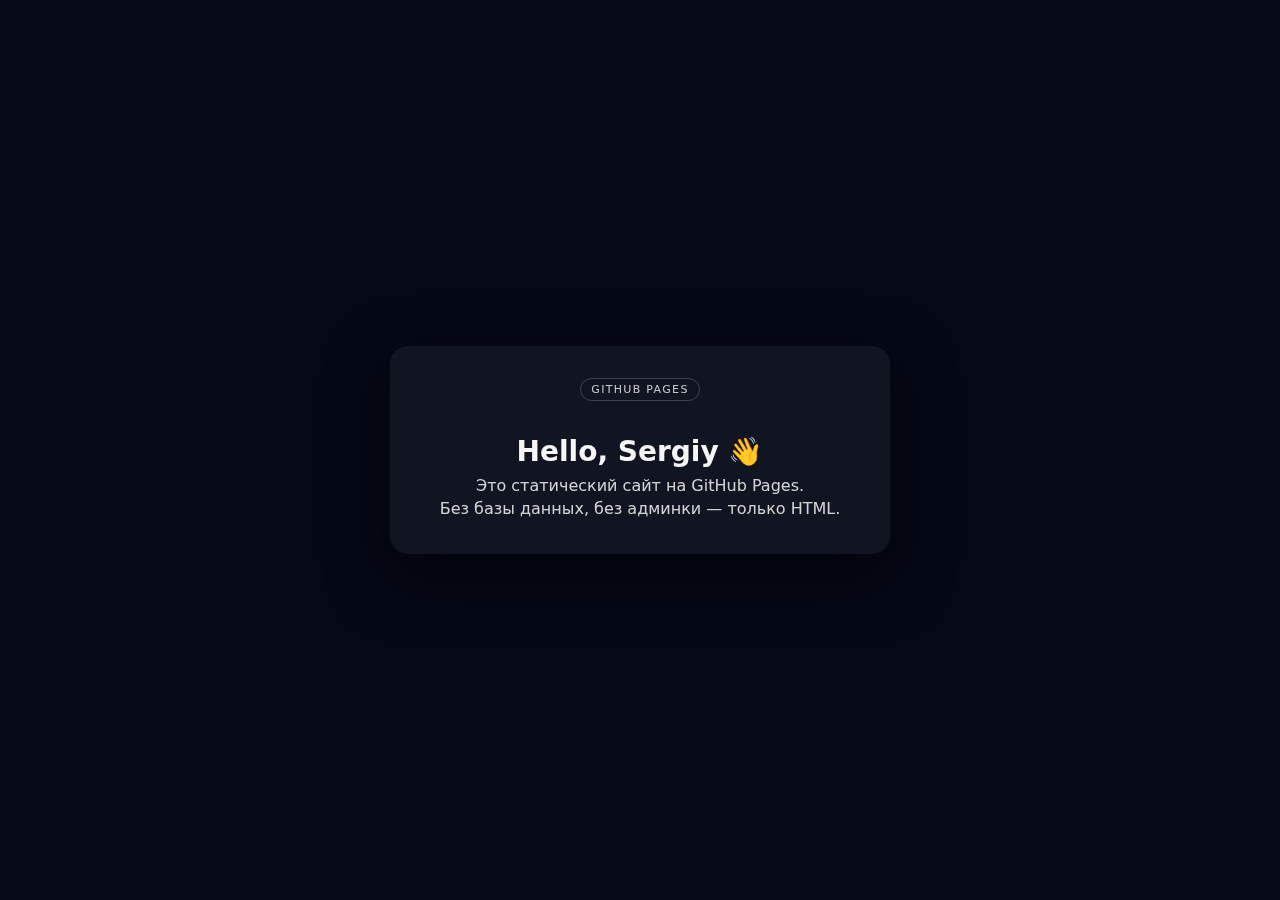
<file: index.html>
<!DOCTYPE html>
<html lang="en">
<head>
    <meta charset="UTF-8">
    <meta name="viewport" content="width=device-width, initial-scale=1.0">
    <title>Sergiy-13 GitHub Pages</title>
    <style>
        body {
            margin: 0;
            padding: 0;
            font-family: system-ui, -apple-system, BlinkMacSystemFont, "Segoe UI", sans-serif;
            background: #050816;
            color: #f5f5f5;
            display: flex;
            align-items: center;
            justify-content: center;
            min-height: 100vh;
        }
        .card {
            text-align: center;
            padding: 32px 40px;
            border-radius: 18px;
            background: rgba(255, 255, 255, 0.05);
            backdrop-filter: blur(14px);
            box-shadow: 0 20px 60px rgba(0, 0, 0, 0.6);
            max-width: 420px;
            width: 90%;
        }
        h1 {
            font-size: 28px;
            margin-bottom: 8px;
        }
        p {
            margin: 4px 0;
            opacity: 0.85;
        }
        .badge {
            display: inline-block;
            font-size: 11px;
            text-transform: uppercase;
            letter-spacing: 0.12em;
            margin-bottom: 16px;
            padding: 4px 10px;
            border-radius: 999px;
            border: 1px solid rgba(255, 255, 255, 0.25);
            opacity: 0.8;
        }
    </style>
</head>
<body>
    <div class="card">
        <div class="badge">GitHub Pages</div>
        <h1>Hello, Sergiy 👋</h1>
        <p>Это статический сайт на GitHub Pages.</p>
        <p>Без базы данных, без админки — только HTML.</p>
    </div>
</body>
</html>
</file>
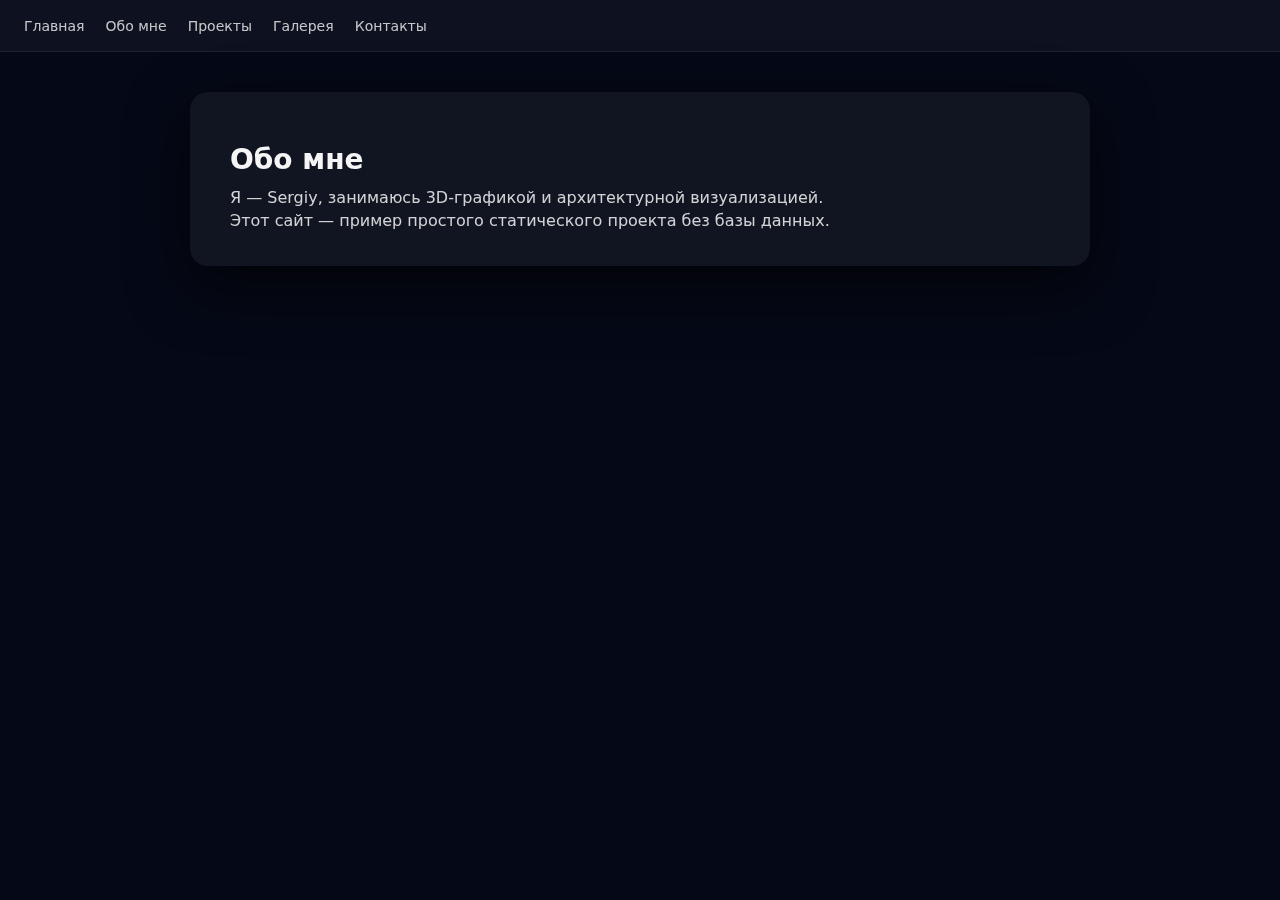
<file: about.html>
<!DOCTYPE html>
<html lang="ru">
<head>
    <meta charset="UTF-8">
    <meta name="viewport" content="width=device-width, initial-scale=1.0">
    <title>Обо мне</title>
    <link rel="stylesheet" href="style.css">
</head>
<body>

<header>
    <nav>
        <a href="index.html">Главная</a>
        <a href="about.html">Обо мне</a>
        <a href="projects.html">Проекты</a>
        <a href="gallery.html">Галерея</a>
        <a href="contact.html">Контакты</a>
    </nav>
</header>

<main class="container">
    <div class="card">
        <h1>Обо мне</h1>
        <p>Я — Sergiy, занимаюсь 3D-графикой и архитектурной визуализацией.</p>
        <p>Этот сайт — пример простого статического проекта без базы данных.</p>
    </div>
</main>

</body>
</html>
</file>
<file: style.css>
/* Общий фон, шрифт, цвет текста */
body {
    margin: 0;
    padding: 0;
    font-family: system-ui, -apple-system, BlinkMacSystemFont, "Segoe UI", sans-serif;
    background: #050816;
    color: #f5f5f5;
}

/* Шапка + навигация */
header {
    padding: 16px 24px;
    background: rgba(255, 255, 255, 0.04);
    border-bottom: 1px solid rgba(255, 255, 255, 0.08);
    backdrop-filter: blur(14px);
    position: sticky;
    top: 0;
    z-index: 10;
}

nav a {
    color: #f5f5f5;
    text-decoration: none;
    margin-right: 16px;
    font-size: 14px;
    opacity: 0.8;
}

nav a:hover {
    opacity: 1;
}

/* Контейнер контента */
.container {
    max-width: 900px;
    margin: 40px auto;
    padding: 0 16px;
}

/* Основная карточка */
.card {
    padding: 32px 40px;
    border-radius: 18px;
    background: rgba(255, 255, 255, 0.05);
    backdrop-filter: blur(14px);
    box-shadow: 0 20px 60px rgba(0, 0, 0, 0.6);
}

/* Отдельные элементы */
h1 {
    font-size: 28px;
    margin-bottom: 12px;
}

p {
    margin: 4px 0;
    opacity: 0.85;
}

.badge {
    display: inline-block;
    font-size: 11px;
    text-transform: uppercase;
    letter-spacing: 0.12em;
    margin-bottom: 16px;
    padding: 4px 10px;
    border-radius: 999px;
    border: 1px solid rgba(255, 255, 255, 0.25);
    opacity: 0.8;
}

/* Картинка в галерее */
.gallery-image {
    width: 100%;
    border-radius: 12px;
    margin-top: 16px;
}
</file>
